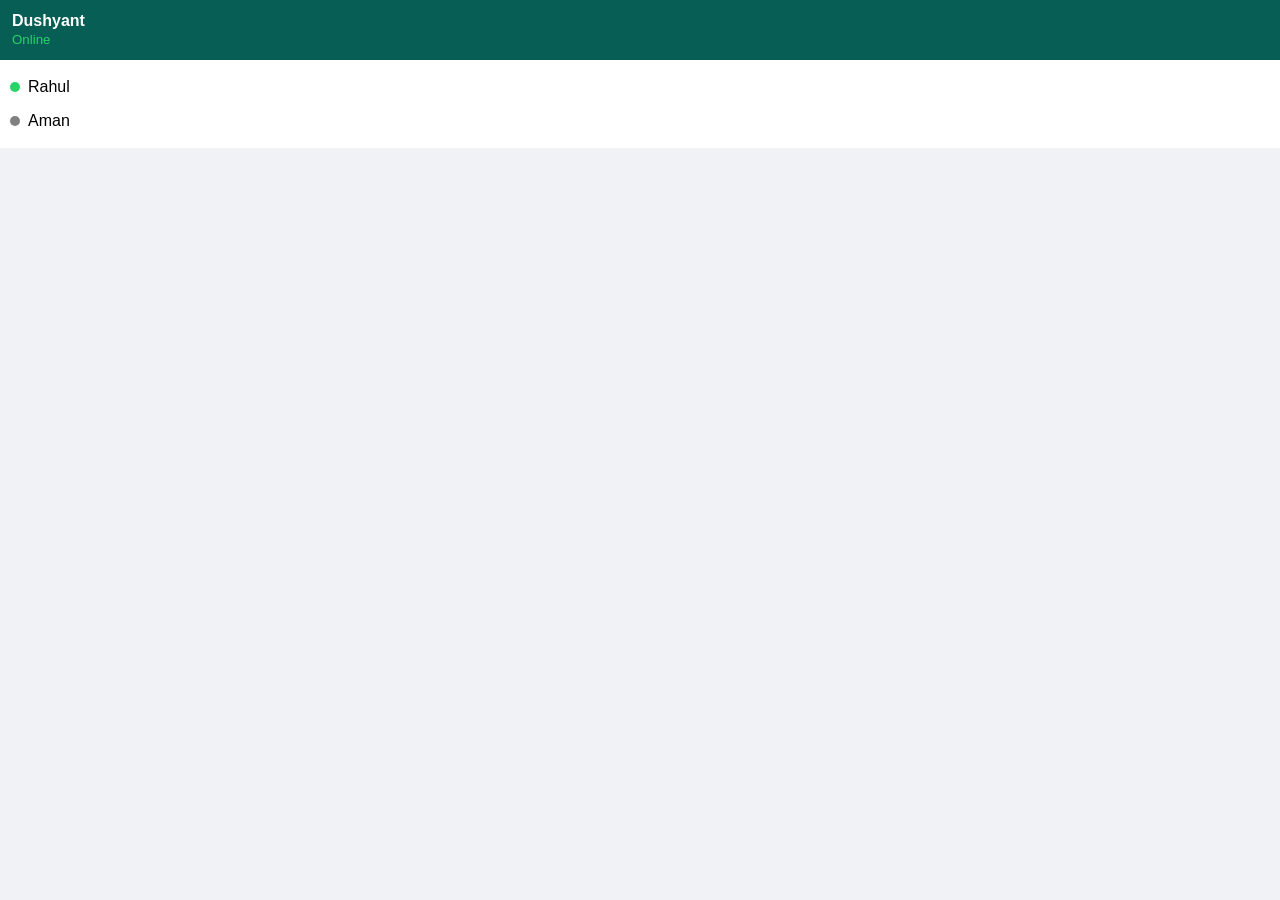
<file: index.html>
<!DOCTYPE html>
<html lang="en">
<head>
  <meta charset="UTF-8">
  <title>WhatsApp UI - User Status</title>
  <link rel="stylesheet" href="style.css">
</head>
<body>

  <!-- Chat Header -->
  <div class="chat-header">
    <div class="user-info">
      <h4>Dushyant</h4>
      <small id="statusText" class="online">Online</small>
    </div>
  </div>

  <!-- User List -->
  <div class="user-list">
    <div class="user">
      <span class="dot online"></span>
      <span>Rahul</span>
    </div>

    <div class="user">
      <span class="dot offline"></span>
      <span>Aman</span>
    </div>
  </div>

  <script src="script.js"></script>
</body>
</html>
</file>
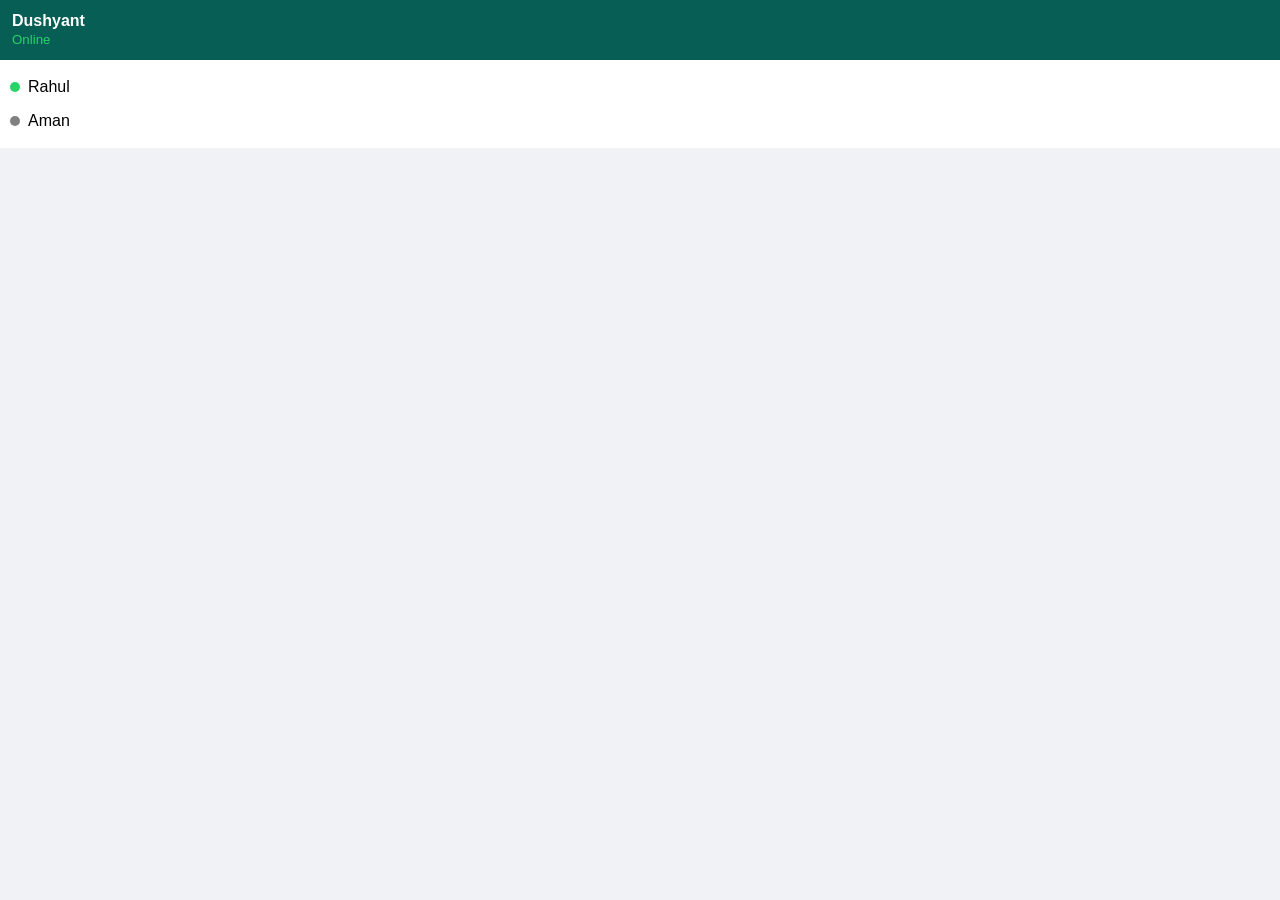
<file: dashboard.html>
<!DOCTYPE html>
<html>
<head>
  <title>Dashboard</title>
  <link rel="stylesheet" href="style.css">
</head>
<body onload="loadProfile()">

  <h2>Protected Dashboard</h2>
  <p id="profileInfo">Loading profile...</p>

  <button onclick="logout()">Logout</button>

  <script src="auth.js"></script>
</body>
</html>
</file>
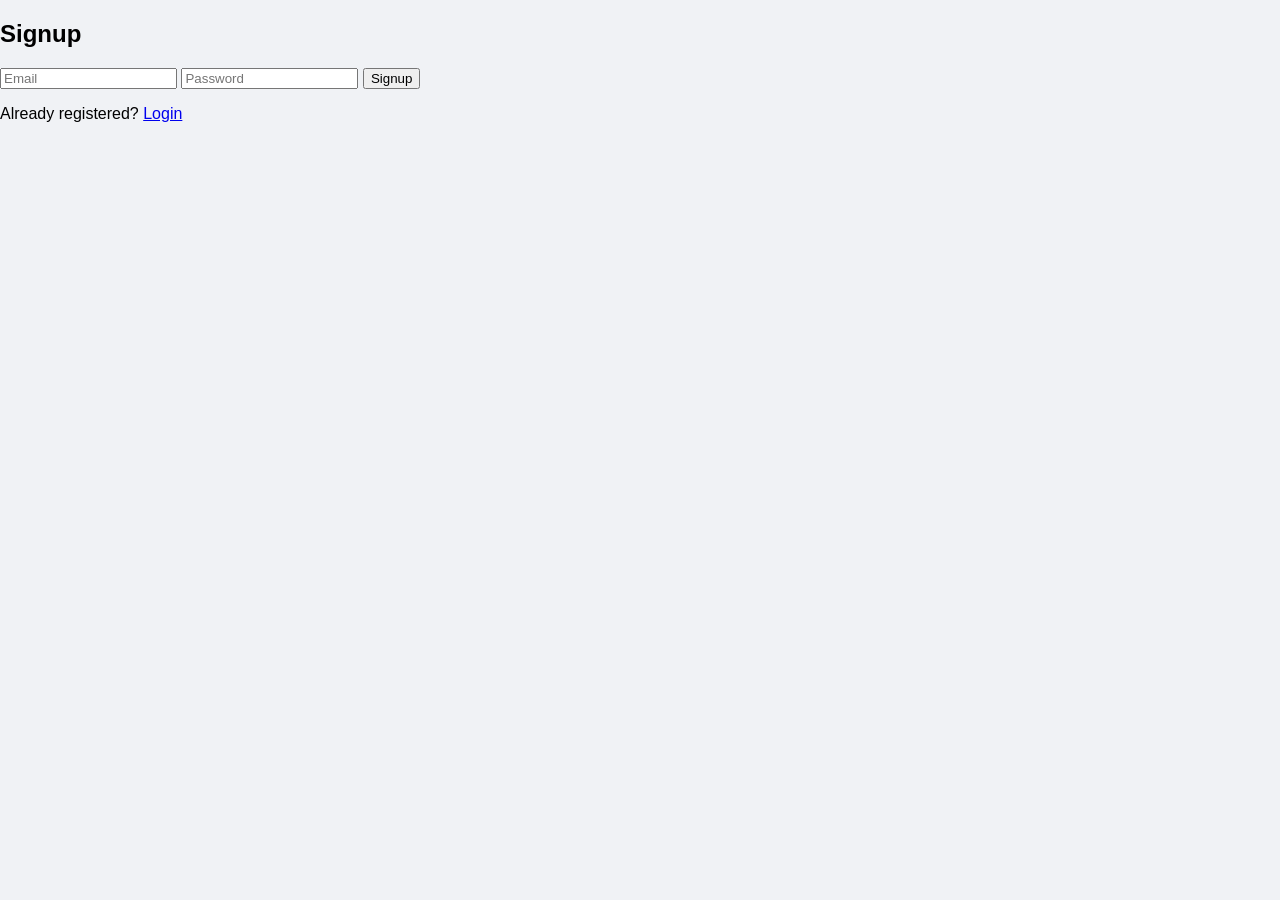
<file: signup.html>
<!DOCTYPE html>
<html>
<head>
  <title>Signup</title>
  <link rel="stylesheet" href="style.css">
</head>
<body>

  <h2>Signup</h2>

  <input id="email" type="email" placeholder="Email">
  <input id="password" type="password" placeholder="Password">

  <button onclick="signup()">Signup</button>

  <p>Already registered? <a href="index.html">Login</a></p>

  <script src="auth.js"></script>
</body>
</html>
</file>
<file: style.css>
body {
  font-family: Arial, sans-serif;
  background: #f0f2f5;
  margin: 0;
}

.chat-header {
  background: #075e54;
  color: white;
  padding: 12px;
}

.user-info h4 {
  margin: 0;
}

.online {
  color: #25d366;
}

.offline {
  color: #ccc;
}

.user-list {
  padding: 10px;
  background: white;
}

.user {
  display: flex;
  align-items: center;
  padding: 8px 0;
}

.dot {
  width: 10px;
  height: 10px;
  border-radius: 50%;
  margin-right: 8px;
}

.dot.online {
  background: #25d366;
}

.dot.offline {
  background: gray;
}
</file>
